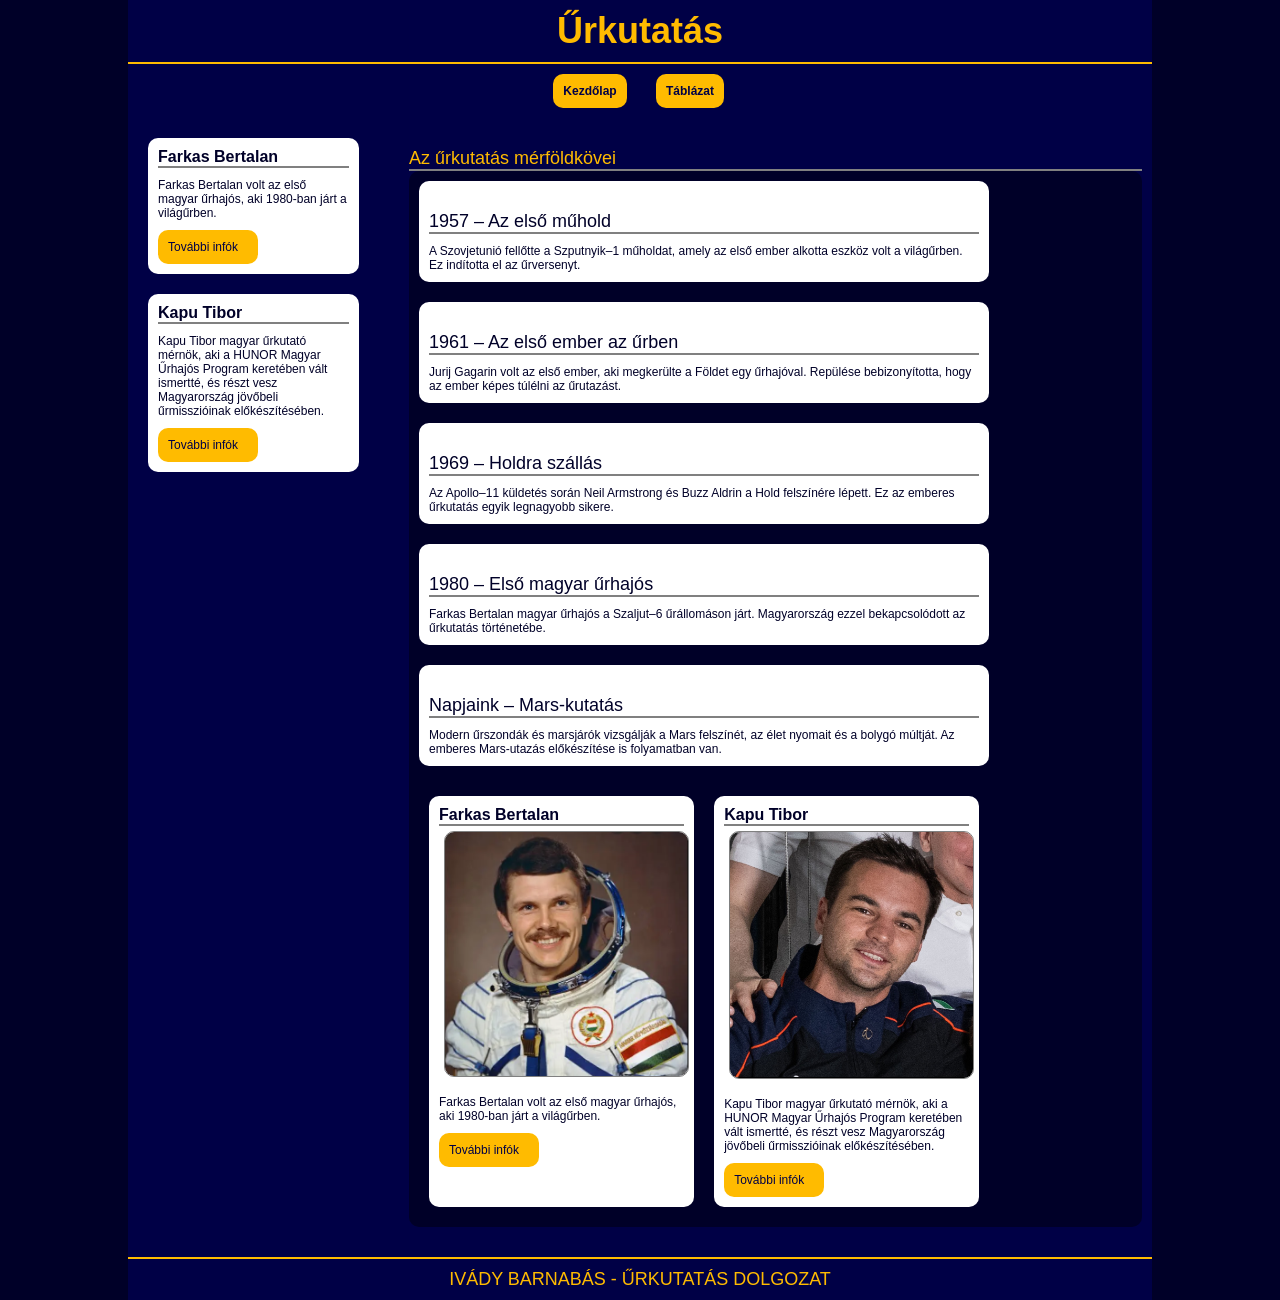
<file: index.html>
<!DOCTYPE html>
<html lang="hu">
<head>
    <meta charset="UTF-8">
    <meta name="description" content="DOLGOZAT - IVÁDY BARNABÁS - ŰRKUTATÁS">
    <meta name="keywords" content="Űrkutatás, űrhajósok, műholdak, űrszondák">
    <meta name="author" content="Ivády Barnabás">
    <meta name="viewport" content="width=device-width, initial-scale=1.0">
    <link rel="stylesheet" href="styles.css">
    <title>Ivády Barnabás - Űrkutatás</title>
</head>
<body>
    <main>
        <header id="h">
            <h1>Űrkutatás</h1>
        </header>
        <nav id="n">
            <ul>
                <li><a href="index.html">Kezdőlap</a></li>
                <li><a href="tablazat.html">Táblázat</a></li>
            </ul>
        </nav>
        <aside id="as">
            <section>
                    <div class="kepcard">
                        <h3>Farkas Bertalan</h3>
                        <p>Farkas Bertalan volt az első magyar űrhajós, aki 1980-ban járt a világűrben. </p>
                        <a href="https://hu.wikipedia.org/wiki/Farkas_Bertalan_(%C5%B1rhaj%C3%B3s)">További infók</a>
                    </div>
                    <div class="kepcard">
                        <h3>Kapu Tibor</h3>
                        <p>Kapu Tibor magyar űrkutató mérnök, aki a HUNOR Magyar Űrhajós Program keretében vált ismertté, és részt vesz Magyarország jövőbeli űrmisszióinak előkészítésében.</p>
                        <a href="https://hu.wikipedia.org/wiki/Kapu_Tibor">További infók</a>
                    </div>
            </section>
        </aside>
        <article id="ar">
            <h2>Az űrkutatás mérföldkövei</h2>
            <div class="cards">
                <div class="card">
                    <h2>1957 – Az első műhold</h2>
                    <p>A Szovjetunió fellőtte a Szputnyik–1 műholdat, amely az első ember alkotta eszköz volt a világűrben. Ez indította el az űrversenyt.</p>
                </div>
                <div class="card">
                    <h2>1961 – Az első ember az űrben</h2>
                    <p>Jurij Gagarin volt az első ember, aki megkerülte a Földet egy űrhajóval. Repülése bebizonyította, hogy az ember képes túlélni az űrutazást.</p>
                </div>
                <div class="card">
                    <h2>1969 – Holdra szállás</h2>
                    <p>Az Apollo–11 küldetés során Neil Armstrong és Buzz Aldrin a Hold felszínére lépett. Ez az emberes űrkutatás egyik legnagyobb sikere.</p>
                </div>
                <div class="card">
                    <h2>1980 – Első magyar űrhajós</h2>
                    <p>Farkas Bertalan magyar űrhajós a Szaljut–6 űrállomáson járt. Magyarország ezzel bekapcsolódott az űrkutatás történetébe.</p>
                </div>
                <div class="card">
                    <h2>Napjaink – Mars-kutatás</h2>
                    <p>Modern űrszondák és marsjárók vizsgálják a Mars felszínét, az élet nyomait és a bolygó múltját. Az emberes Mars-utazás előkészítése is folyamatban van.</p>
                </div>
                <section class="kepcards">
                    <div class="kepcard">
                        <h3>Farkas Bertalan</h3>
                        <img src="kepek/farkas_bertalan.png" alt="">
                        <p>Farkas Bertalan volt az első magyar űrhajós, aki 1980-ban járt a világűrben. </p>
                        <a href="https://hu.wikipedia.org/wiki/Farkas_Bertalan_(%C5%B1rhaj%C3%B3s)">További infók</a>
                    </div>
                    <div class="kepcard">
                        <h3>Kapu Tibor</h3>
                        <img src="kepek/Tibor_Kapu_on_ISS.jpg" alt="">
                        <p>Kapu Tibor magyar űrkutató mérnök, aki a HUNOR Magyar Űrhajós Program keretében vált ismertté, és részt vesz Magyarország jövőbeli űrmisszióinak előkészítésében.</p>
                        <a href="https://hu.wikipedia.org/wiki/Kapu_Tibor">További infók</a>
                    </div>
                </section>
            </div>
        </article>
        <footer id="f">
            <p>IVÁDY BARNABÁS - ŰRKUTATÁS DOLGOZAT</p>
        </footer>
    </main>
</body>
</html>
</file>
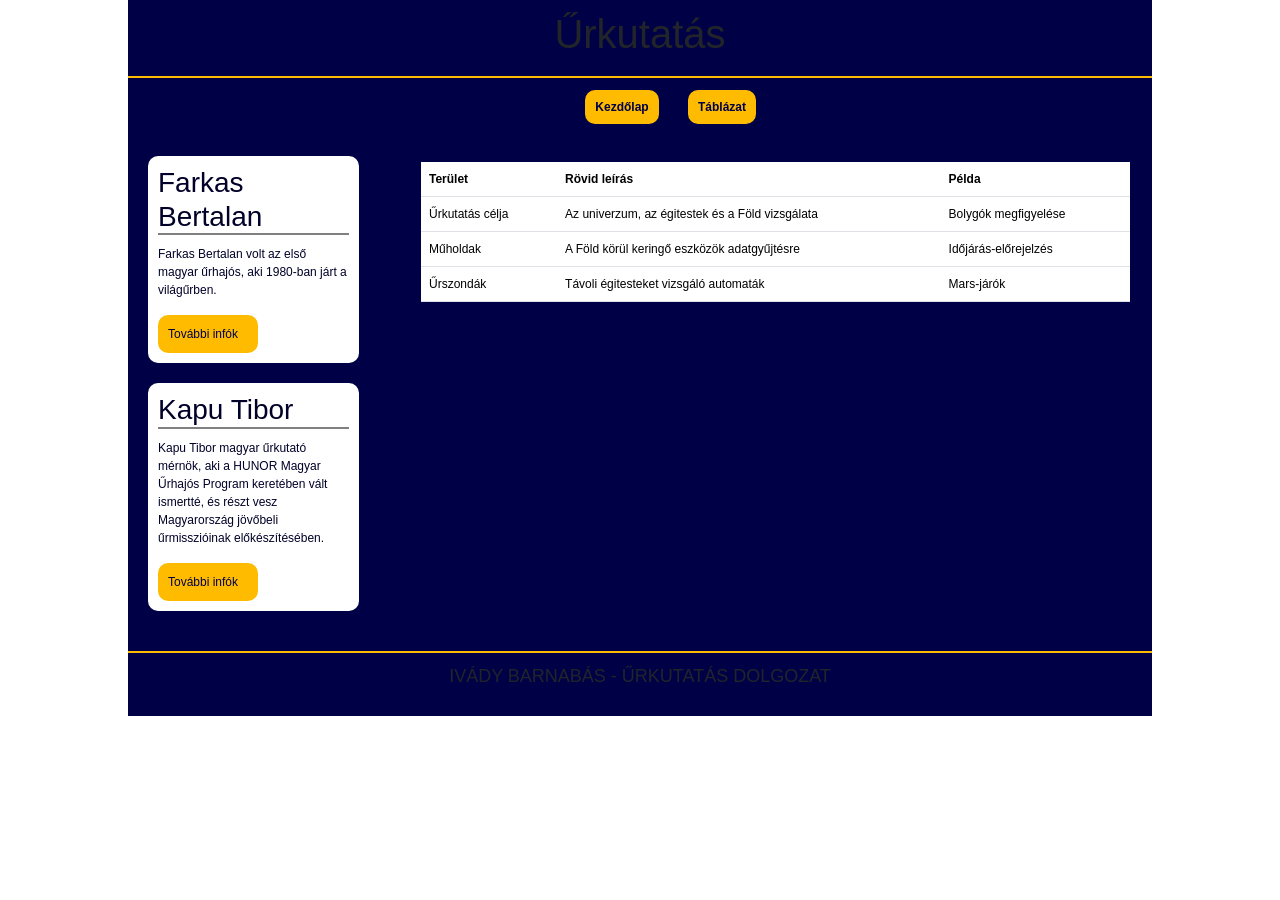
<file: tablazat.html>
<!DOCTYPE html>
<html lang="hu">
<head>
    <meta charset="UTF-8">
    <meta name="description" content="DOLGOZAT - IVÁDY BARNABÁS - ŰRKUTATÁS">
    <meta name="keywords" content="Űrkutatás, űrhajósok, műholdak, űrszondák">
    <meta name="author" content="Ivády Barnabás">
    <meta name="viewport" content="width=device-width, initial-scale=1.0">
    <link rel="stylesheet" href="styles.css">
    <link href="https://cdn.jsdelivr.net/npm/bootstrap@5.3.8/dist/css/bootstrap.min.css" rel="stylesheet">
    <script src="https://cdn.jsdelivr.net/npm/bootstrap@5.3.8/dist/js/bootstrap.bundle.min.js"></script>
    <title>Ivády Barnabás - Táblázat</title>
</head>
<body>
    <main>
        <header id="h">
            <h1>Űrkutatás</h1>
        </header>
        <nav id="n">
            <ul>
                <li><a href="index.html">Kezdőlap</a></li>
                <li><a href="tablazat.html">Táblázat</a></li>
            </ul>
        </nav>
        <aside id="as">
            <section>
                    <div class="kepcard">
                        <h3>Farkas Bertalan</h3>
                        <p>Farkas Bertalan volt az első magyar űrhajós, aki 1980-ban járt a világűrben. </p>
                        <a href="https://hu.wikipedia.org/wiki/Farkas_Bertalan_(%C5%B1rhaj%C3%B3s)">További infók</a>
                    </div>
                    <div class="kepcard">
                        <h3>Kapu Tibor</h3>
                        <p>Kapu Tibor magyar űrkutató mérnök, aki a HUNOR Magyar Űrhajós Program keretében vált ismertté, és részt vesz Magyarország jövőbeli űrmisszióinak előkészítésében.</p>
                        <a href="https://hu.wikipedia.org/wiki/Kapu_Tibor">További infók</a>
                    </div>
            </section>
        </aside>
        <article id="ar">
            <div class="container mt-3">
                <table class="table table-hover">
                    <thead>
                    <tr>
                        <th>Terület</th>
                        <th>Rövid leírás</th>
                        <th>Példa</th>
                    </tr>
                    </thead>
                    <tbody>
                    <tr>
                        <td>Űrkutatás célja</td>
                        <td>Az univerzum, az égitestek és a Föld vizsgálata</td>
                        <td>Bolygók megfigyelése</td>
                    </tr>
                    <tr>
                        <td>Műholdak</td>
                        <td>A Föld körül keringő eszközök adatgyűjtésre</td>
                        <td>Időjárás-előrejelzés</td>
                    </tr>
                    <tr>
                        <td>Űrszondák</td>
                        <td>Távoli égitesteket vizsgáló automaták</td>
                        <td>Mars-járók</td>
                    </tr>
                    </tbody>
                </table>
            </div>
        </article>
        <footer id="f">
            <p>IVÁDY BARNABÁS - ŰRKUTATÁS DOLGOZAT</p>
        </footer>
    </main>
</body>
</html>
</file>
<file: styles.css>
*{
    margin: 0;
    padding: 0;
    box-sizing: border-box;
}
body{
    color: rgb(255, 187, 0);
    background-color: rgb(0, 0, 40);
}
main{
    max-width: 1200px;
    max-width: 80%;
    margin: auto;
    display: grid;
    grid-template-columns: 1fr 3fr;
    grid-template-areas: 
    "h h"
    "n n"
    "as ar"
    "f f";
    gap: 20px;
    font-size: 12px;
    font-family: Arial, Helvetica, sans-serif;
    background-color: rgb(0, 0, 70);
}
header{
    grid-area: h;
    text-align: center;
    font-size: large;
    padding: 10px;
    border-bottom: rgb(255, 187, 0) solid 2px;
}
nav{
    grid-area: n;
    text-align: center;
}
nav ul{
    display: grid;
    grid-template-columns: 100px 100px;
    list-style: none;
    max-width: 200px;
    margin: auto;
}
nav ul li a{
    margin-top:5px;
    margin-bottom:5px;
    margin-left:10px;
    margin-right:10px;
    color: rgb(0, 0, 70);
    text-decoration: none;
    padding: 10px;
    border-radius: 10px;
    background-color: rgb(255, 187, 0);
    transition: all 0.3s;
    font-weight: bold;
}
nav ul li a:hover{
    background-color: white;
    color: rgb(0, 0, 40);
    padding: 13px;
    font-size: 13px;
}
h2{
    border-bottom: gray 2px solid;
    margin-top: 20px;
    font-weight: lighter;
}
article{
    grid-area: ar;
    margin: 10px;
}
.cards{
    padding: 10px;
    background-color: rgb(0, 0, 40);
    display: grid;
    grid-template-columns: 1fr;
    gap: 20px;
    border-radius: 10px;
}
.card{
    max-width: 80%;
    background-color: white;
    padding: 10px;
    color: rgb(0, 0, 40);
    border-radius: 10px;
}
.card p{
    margin-top: 10px;
}
section{
    display: grid;
    gap: 20px;
}
h3{
    font-size: medium;
    border-bottom: 2px gray solid;
}
.kepcards{
    grid-template-columns: 1fr 1fr;
    padding: 10px;
    max-width: 80%;
    border-radius: 10px;
}
.kepcard{
    background-color: white;
    padding: 10px;
    color: rgb(0, 0, 40);
    border-radius: 10px;
}
.kepcard p{
    margin-top: 10px;
}
.kepcard a{
    margin-top: 10px;
    color: rgb(0, 0, 70);
    padding: 10px;
    text-decoration: none;
    background-color: rgb(255, 187, 0);
    border-radius: 10px;
    display: block;
    max-width: 100px;
    transition: all 0.3s;
}
.kepcard a:hover{
    background-color: rgba(255, 187, 0, 0.5);
    color: rgb(0, 0, 70);
    padding: 13px;
    max-width: 110px;
    font-size: 13px;
}

aside{
    grid-area: as;
    margin: 10px;
    padding: 10px;
}
aside p{
    text-align: left;
}
img{
    max-width: 100%;
    margin: 5px;
    border: 1px solid gray;
    border-radius: 10px;
}
footer{
    grid-area: f;
    padding: 10px;
    text-align: center;
    border-top: 2px rgb(255, 187, 0) solid;
    font-size: large;
}
@media screen and (max-width:600px){
    nav ul{
        grid-template-columns: 100px;
        gap: 30px;
    }
    main{
        grid-template-areas: 
        "h h"
        "n n"
        "ar ar"
        "as as"
        "f f";
    }
    p{
        font-size: calc(10px + 2vw);
    }
    .kepcards{
        grid-template-columns: 1fr;
    }
}
</file>
